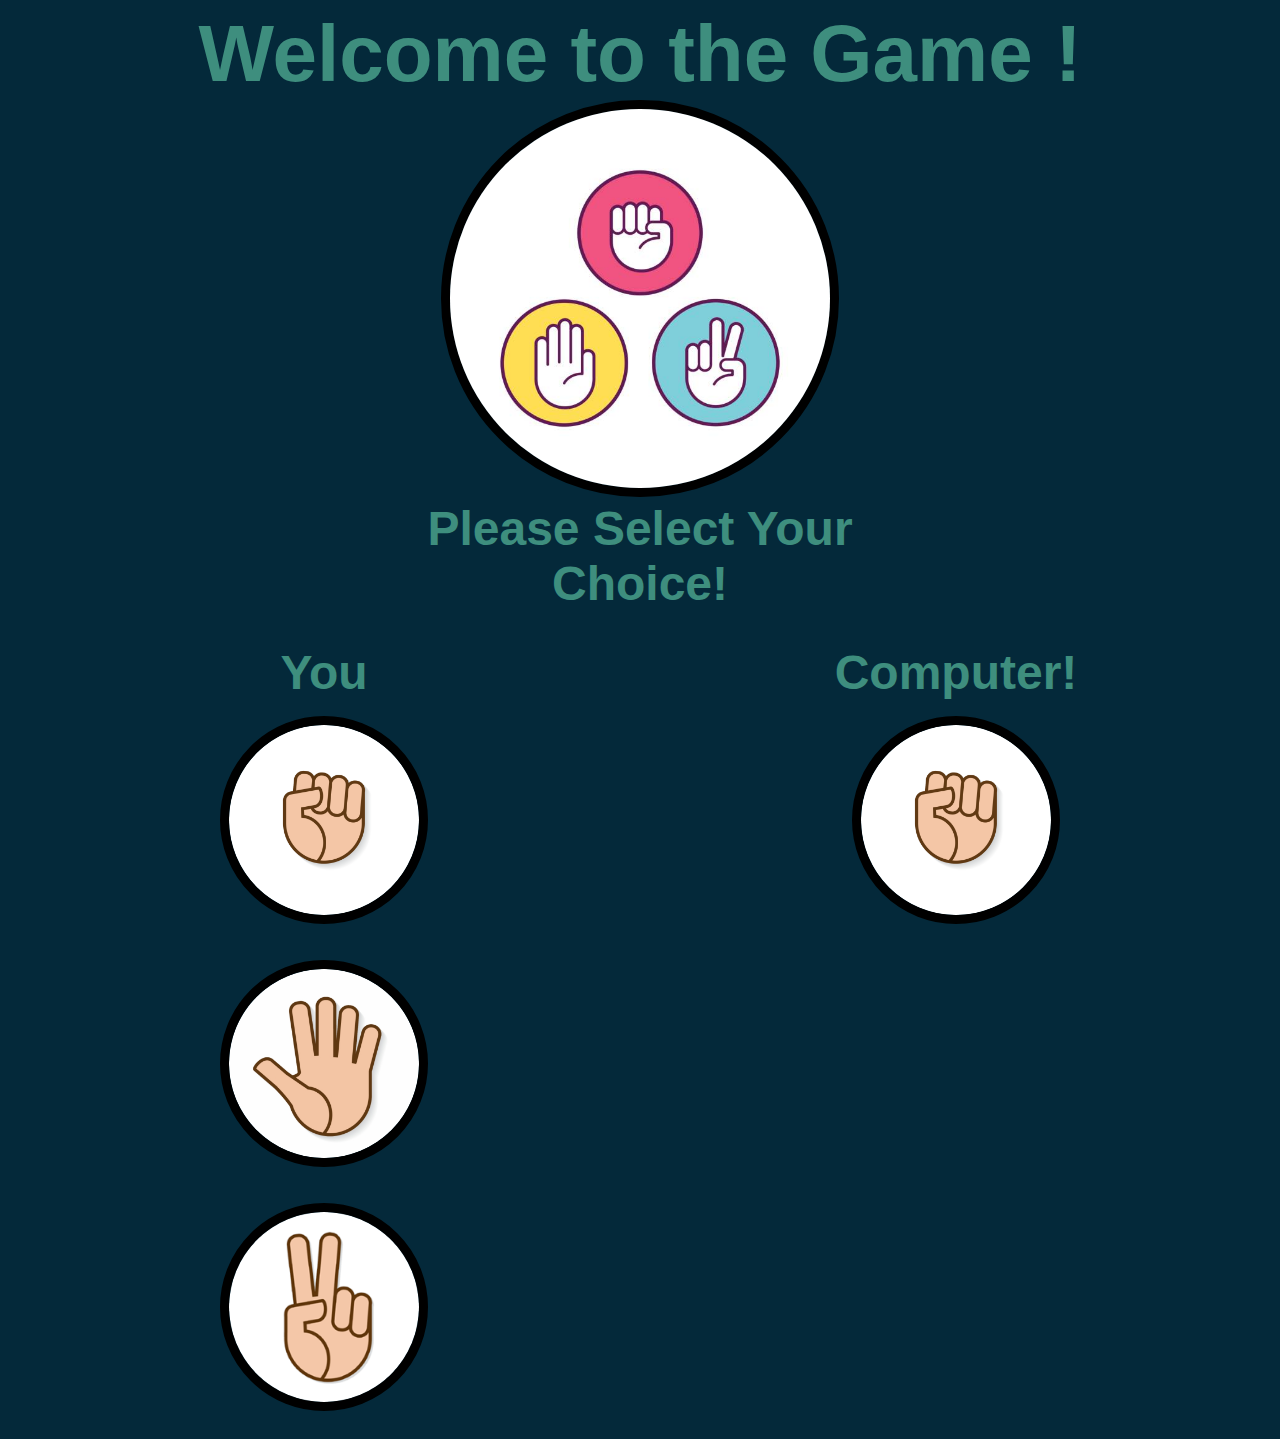
<file: index.html>
<!DOCTYPE html>
<html lang="en">
<head>
    <meta charset="UTF-8">
    <meta http-equiv="X-UA-Compatible" content="IE=edge">
    <meta name="viewport" content="width=device-width, initial-scale=1.0">
    <title>Welcocome</title>
    <link href="https://cdn.jsdelivr.net/npm/bootstrap@5.1.3/dist/css/bootstrap.min.css" rel="stylesheet" integrity="sha384-1BmE4kWBq78iYhFldvKuhfTAU6auU8tT94WrHftjDbrCEXSU1oBoqyl2QvZ6jIW3" crossorigin="anonymous">
    <link rel="stylesheet" href="css/styles.css">
 
</head>
<body>
     
    <div class="top-container">
        <h1>Welcome to the Game !</h1>
        <img class="game-img1" src="images/all.jpg" alt="rock-paper-scissor">
    </div>
    <h2 class="replace">Please Select Your<br>Choice!</h2><br>
    <div class="bottom-container">
        <div class="Me">
            <h2>You</h2>
            <img class="game-img" id="rock"    src="images/2.png" alt="rock"><br>
            <img class="game-img" id="paper"   src="images/0.png" alt="paper"><br>
            <img class="game-img" id="scissor" src="images/1.png" alt="scissor">
        </div>
        <div class="Computer">
            <h2>Computer!</h2>
            <img class="game-img" id="computer"    src="images/2.png" alt="rock"><br>
        </div>
    </div>

    <script src="index.js"></script>
    <script src="https://cdn.jsdelivr.net/npm/bootstrap@5.1.3/dist/js/bootstrap.bundle.min.js" integrity="sha384-ka7Sk0Gln4gmtz2MlQnikT1wXgYsOg+OMhuP+IlRH9sENBO0LRn5q+8nbTov4+1p" crossorigin="anonymous"></script>
</body>
</html>
</file>
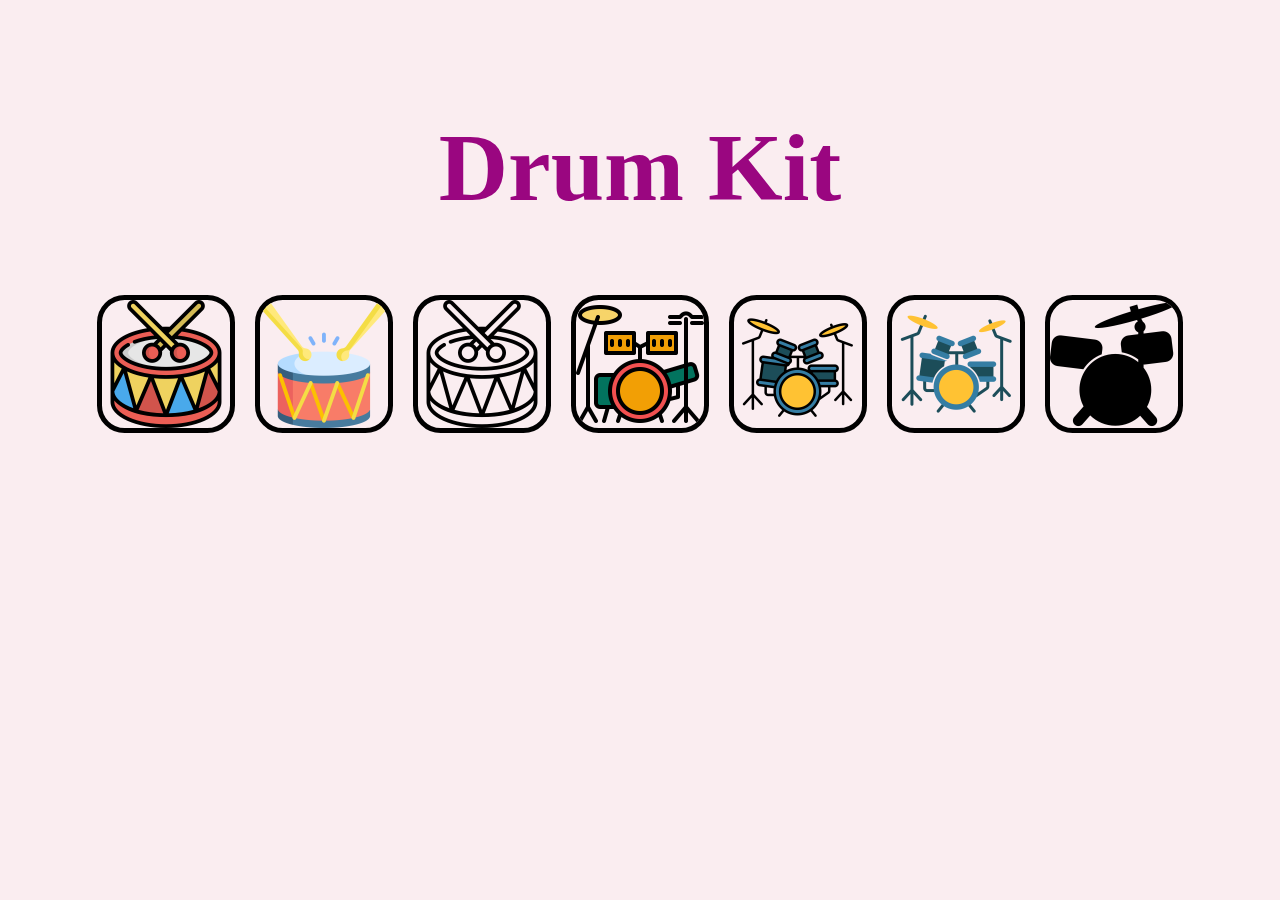
<file: images/Document.html>
<!DOCTYPE html>
<!-- saved from url=(0075)file:///C:/Users/deepa/OneDrive/Documents/WEB%20DEVELOPMENT/DRUM/index.html -->
<html lang="en"><head><meta http-equiv="Content-Type" content="text/html; charset=UTF-8">
    
    <meta http-equiv="X-UA-Compatible" content="IE=edge">
    <meta name="viewport" content="width=device-width, initial-scale=1.0">
    <title>Document</title>
    <link rel="stylesheet" href="./Document_files/styles.css">
</head>
<body>

    <div class="top">
        <h1>Drum Kit</h1>
        <img class="drum" src="./Document_files/d1.png" alt="drum-img">
        <img class="drum" src="./Document_files/d2.png" alt="drum-img">
        <img class="drum" src="./Document_files/d3.png" alt="drum-img">
        <img class="drum" src="./Document_files/d4.png" alt="drum-img">
        <img class="drum" src="./Document_files/d5.png" alt="drum-img">
        <img class="drum" src="./Document_files/d6.png" alt="drum-img">
        <img class="drum" src="./Document_files/d7.png" alt="drum-img">
    </div>

    
    <script src="./Document_files/index.js.download"></script>


</body></html>
</file>
<file: css/styles.css>
body
{
    background-color: #04293A;
    text-align: center;
}
.top-container
{
    text-align: center;
}
.Me
{
    width: 50%;
    text-align: center;
}
.Computer
{
    width: 50%;
    position: absolute;
    left: 50%;
    top:0rem;
    text-align: center;
}
.game-img
{
    width: 30%;
    border-radius: 100%;
    border: 0.6rem solid black;
    margin: 1rem;
}
.game-img1
{
    width: 30%;
    border-radius: 100%;
    border: 0.6rem solid black;
}

h1
{
    font-family: Verdana, Geneva, Tahoma, sans-serif;
    font-weight: bold;
    color:#3E8E7E;
    font-size: 5rem;
    margin:0;
}
.bottom-container
{
    position: relative;
    margin-top: 1rem;
}
h2
{
    font-family: Verdana, Geneva, Tahoma, sans-serif;
    font-weight: bold;
    color:#3E8E7E;
    font-size: 3rem;
    margin: 0;
}
</file>
<file: images/Document_files/styles.css>
body
{
    text-align: center;
    margin: 0;
    background-color: #FAEDF0;
}
img
{
    width: 10%;
    height: 10%;
    border: solid 5px black;
    border-radius: 20%;
    margin: 0.5rem;
}
.top
{
    padding-top: 7rem;
}
h1
{
    font-size: 6rem;
    color: #9A0680;
    margin-top: 0;
}
</file>
